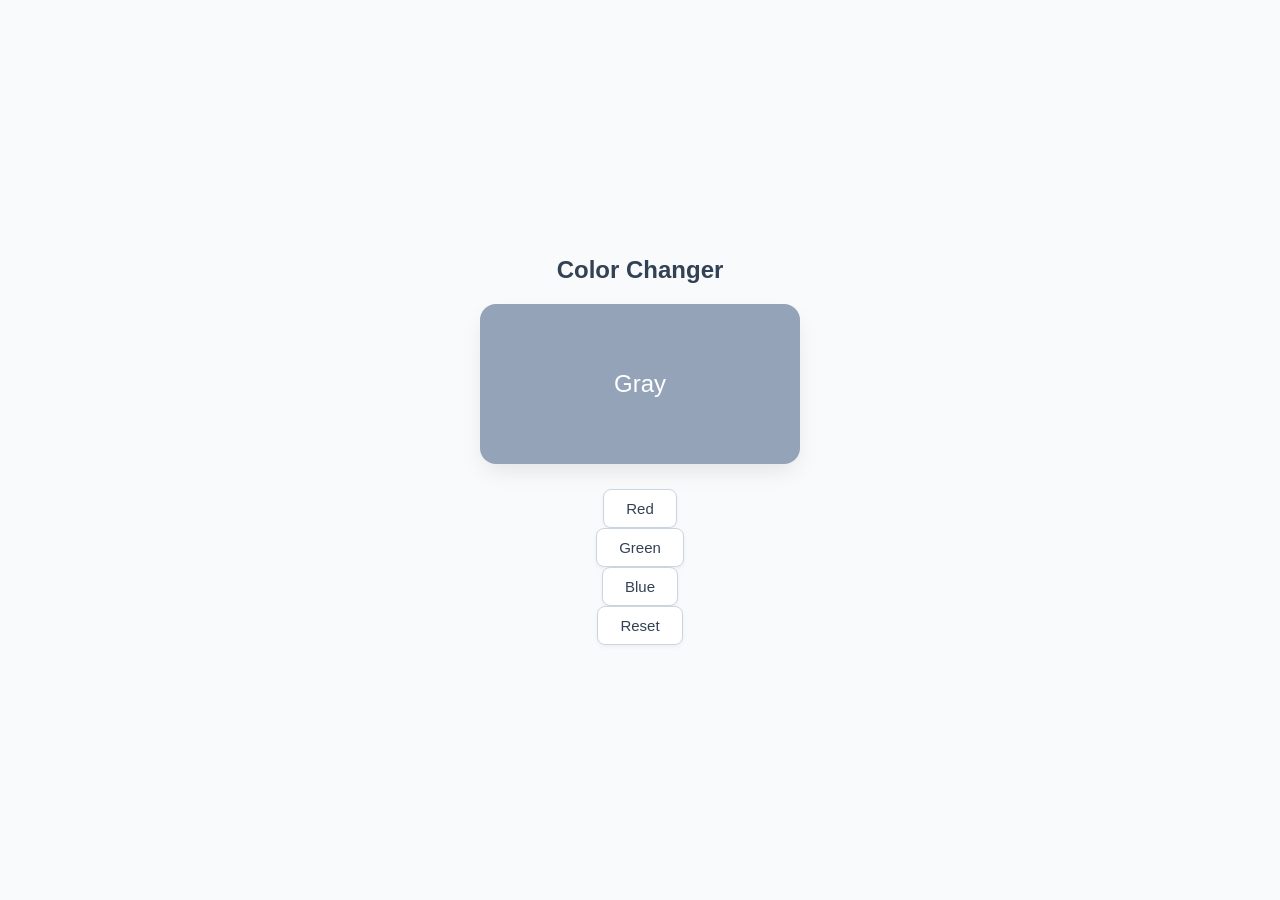
<file: task-1/index.html>
<!DOCTYPE html>
<html lang="az">
<head>
    <meta charset="UTF-8">
    <meta name="viewport" content="width=device-width, initial-scale=1.0">
    <title>Color Changer</title>
    <link rel="stylesheet" href="style.css">
</head>
<body>
    <h2>Color Changer</h2>
    <div id="colorBox">Gray</div>

    <button id="redBtn">Red</button>
    <button id="greenBtn">Green</button>
    <button id="blueBtn">Blue</button>
    <button id="resetBtn">Reset</button>

    <script src="script.js"></script>
</body>
</html>
</file>
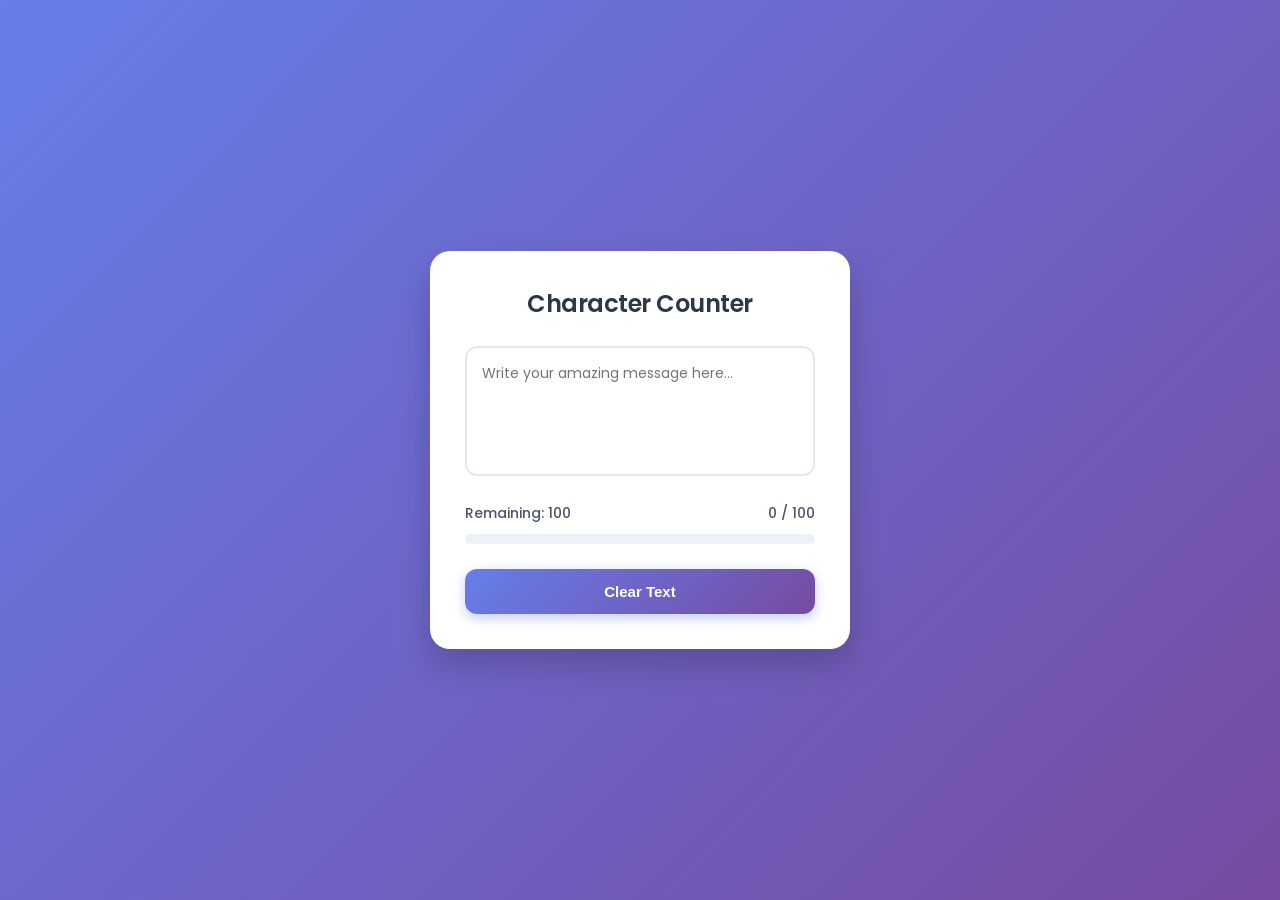
<file: task-2/index.html>
<!DOCTYPE html>
<html lang="az">
<head>
    <meta charset="UTF-8">
    <meta name="viewport" content="width=device-width, initial-scale=1.0">
    <title>Modern Character Counter</title>
    <link rel="stylesheet" href="style.css">
    <!-- Google Fonts - Poppins -->
    <link href="https://fonts.googleapis.com/css2?family=Poppins:wght@400;500;600&display=swap" rel="stylesheet">
</head>
<body>
    <div class="card">
        <div class="header">
            <h2>Character Counter</h2>
        </div>
        
        <div class="textarea-wrapper">
            <textarea id="message" maxlength="100" placeholder="Write your amazing message here..."></textarea>
        </div>

        <div class="stats-container">
            <span id="remaining">Remaining: 100</span>
            <span id="counter">0 / 100</span>
        </div>

        <div class="progress-bar-container">
            <div id="progressBar"></div>
        </div>

        <button id="clearBtn">Clear Text</button>
    </div>

    <script src="script.js"></script>
</body>
</html>
</file>
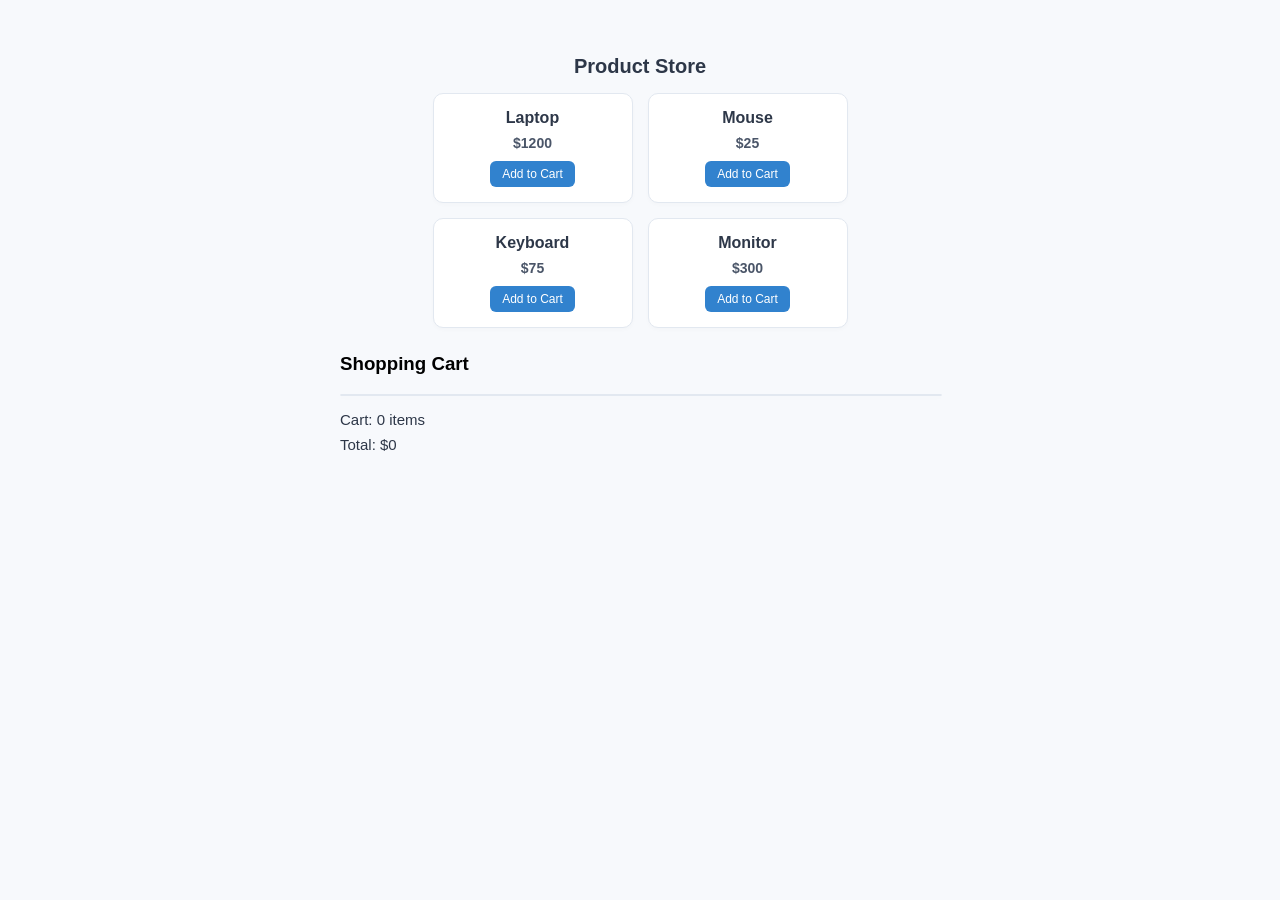
<file: task-3/index.html>
<!DOCTYPE html>
<html lang="az">
<head>
    <meta charset="UTF-8">
    <meta name="viewport" content="width=device-width, initial-scale=1.0">
    <title>Product Store</title>
    <link rel="stylesheet" href="style.css">
</head>
<body>
    <h2>Product Store</h2>
    <div id="productContainer"></div>
    <h3>Shopping Cart</h3>
    <ul id="cartList"></ul>
    <p id="cartCount">Cart: 0 items</p>
    <p id="totalPrice">Total: $0</p>
    <script src="script.js"></script>
</body>
</html>
</file>
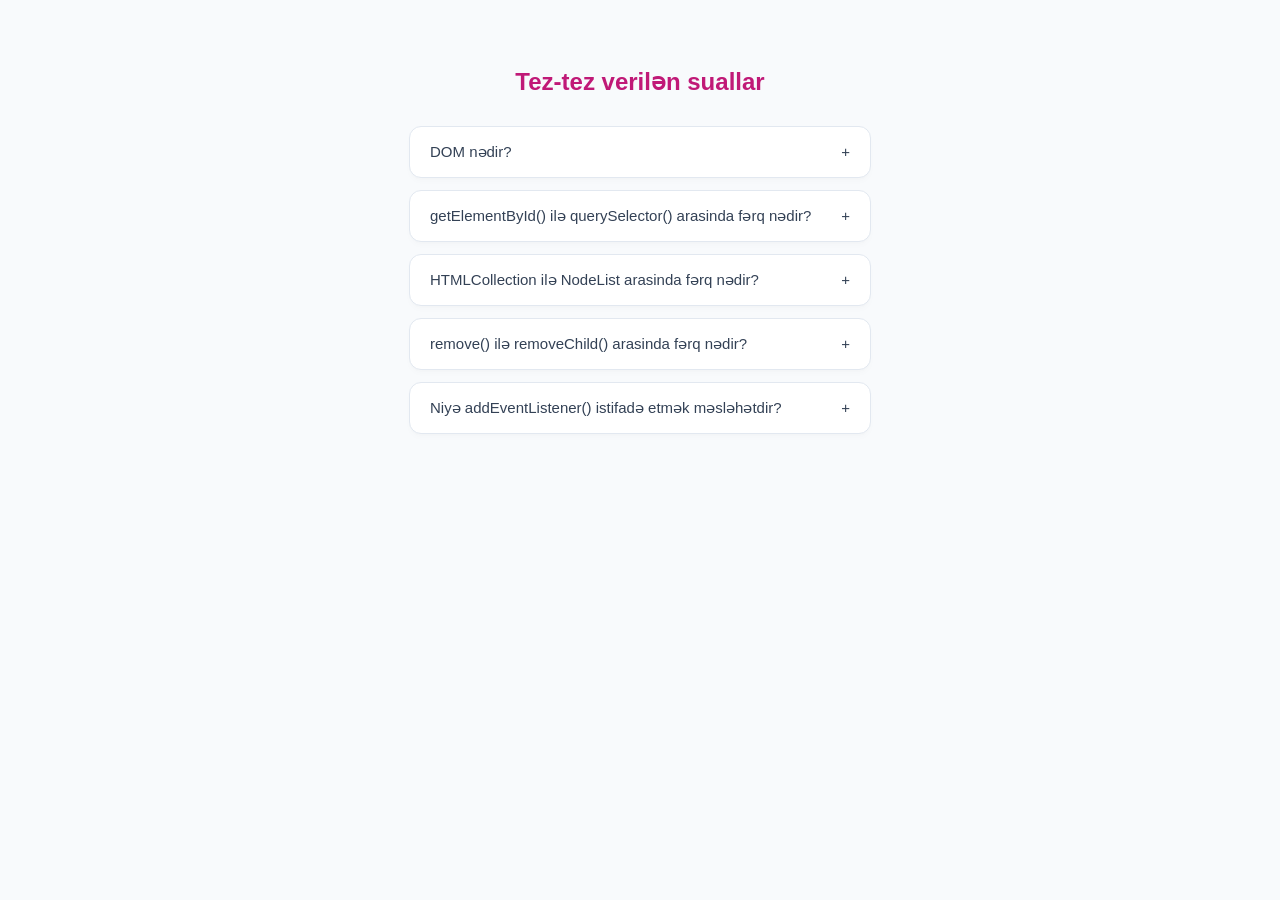
<file: task-4/index.html>
<!DOCTYPE html>
<html lang="az">
<head>
    <meta charset="UTF-8">
    <meta name="viewport" content="width=device-width, initial-scale=1.0">
    <title>FAQ</title>
    <link rel="stylesheet" href="style.css">
</head>
<body>
    <h2>Tez-tez verilən suallar</h2>

    <div class="faq-item">
        <button class="faq-question">DOM nədir? <span>+</span></button>
        <p class="faq-answer">DOM (Document Object Model) HTML sənədinin brauzer tərəfindən obyektlər ağaci şəklində təqdim olunmasidir. JavaScript bu ağac vasitəsilə HTML elementlərini seçir, dəyişdirir, yaradir və silir.</p>
    </div>

    <div class="faq-item">
        <button class="faq-question">getElementById() ilə querySelector() arasinda fərq nədir? <span>+</span></button>
        <p class="faq-answer">getElementById() elementi yaliz id atributuna görə seçir. querySelector() isə istənilən CSS selektoru ilə işləyir və uyğun gələn ilk elementi qaytarir.</p>
    </div>

    <div class="faq-item">
        <button class="faq-question">HTMLCollection ilə NodeList arasinda fərq nədir? <span>+</span></button>
        <p class="faq-answer">HTMLCollection live-dir, yəni DOM dəyişəndə avtomatik yenilənir. querySelectorAll() ilə gələn NodeList isə static-dir və sonradan dəyişmir. NodeList üzərində birbaşa forEach() işlədə bilərik.</p>
    </div>

    <div class="faq-item">
        <button class="faq-question">remove() ilə removeChild() arasinda fərq nədir? <span>+</span></button>
        <p class="faq-answer">remove() birbaşa elementin özü üzərində çağirilir və onu silir. removeChild() isə parent elementin üzərində çagirilir və göstərilən child elementi silir.</p>
    </div>

    <div class="faq-item">
        <button class="faq-question">Niyə addEventListener() istifadə etmək məsləhətdir? <span>+</span></button>
        <p class="faq-answer">Eyni elementə eyni hadisə üçün bir neçə handler əlavə etməyə imkan verir. onclick property-si isə yeni funksiya təyin ediləndə əvvəlkini əvəz edir. Real layihələrdə əsasən addEventListener() işlədilir.</p>
    </div>

    <script src="script.js"></script>
</body>
</html>
</file>
<file: task-1/style.css>
* {
    box-sizing: border-box;
    margin: 0;
    padding: 0;
}
body {
    font-family: 'Segoe UI', Tahoma, Geneva, Verdana, sans-serif;
    background-color: #f8fafc;
    color: #1e293b;
    height: 100vh;
    display: flex;
    flex-direction: column;
    align-items: center;
    justify-content: center;
}

h2 {
    margin-bottom: 20px;
    font-weight: 600;
    color: #334155;
}

#colorBox {
    width: 320px;
    height: 160px;
    background-color: #94a3b8; 
    color: #ffffff;
    display: flex;
    align-items: center;
    justify-content: center;
    font-size: 24px;
    font-weight: 500;
    border-radius: 16px;
    box-shadow: 0 10px 25px -5px rgba(0, 0, 0, 0.1);
    margin-bottom: 25px;
    transition: background-color 0.4s ease, transform 0.2s ease;
}

#colorBox:hover {
    transform: translateY(-2px);
}

button {
    background-color: #ffffff;
    color: #334155;
    border: 1px solid #cbd5e1;
    padding: 10px 22px;
    margin: 0 6px;
    font-size: 15px;
    font-weight: 500;
    border-radius: 8px;
    cursor: pointer;
    box-shadow: 0 2px 4px rgba(0, 0, 0, 0.05);
    transition: all 0.2s ease-in-out;
}

button:hover {
    background-color: #f1f5f9;
    border-color: #94a3b8;
    color: #0f172a;
    transform: translateY(-2px);
    box-shadow: 0 4px 6px rgba(0, 0, 0, 0.08);
}

button:active {
    transform: translateY(0);
}
</file>
<file: task-2/style.css>
* {
    box-sizing: border-box;
    margin: 0;
    padding: 0;
}

body {
    font-family: 'Poppins', sans-serif;
    background: linear-gradient(135deg, #667eea 0%, #764ba2 100%);
    height: 100vh;
    display: flex;
    justify-content: center;
    align-items: center;
}

.card {
    background: #ffffff;
    width: 420px;
    padding: 35px;
    border-radius: 20px;
    box-shadow: 0 15px 35px rgba(0, 0, 0, 0.2);
    animation: fadeIn 0.5s ease-out;
}

@keyframes fadeIn {
    from { opacity: 0; transform: translateY(20px); }
    to { opacity: 1; transform: translateY(0); }
}

.header {
    text-align: center;
    margin-bottom: 25px;
}

.header h2 {
    color: #2d3748;
    font-size: 24px;
    font-weight: 600;
    letter-spacing: -0.5px;
}

.subtitle {
    color: #718096;
    font-size: 13px;
    margin-top: 5px;
}

textarea {
    width: 100%;
    height: 130px;
    padding: 15px;
    border: 2px solid #e2e8f0;
    border-radius: 12px;
    font-family: inherit;
    font-size: 14px;
    color: #2d3748;
    resize: none;
    outline: none;
    transition: all 0.3s ease;
}

textarea:focus {
    border-color: #667eea;
    box-shadow: 0 0 0 4px rgba(102, 126, 234, 0.15);
}

.stats-container {
    display: flex;
    justify-content: space-between;
    margin: 20px 0 10px 0;
    font-size: 14px;
    font-weight: 500;
    color: #4a5568;
}

.progress-bar-container {
    width: 100%;
    height: 10px;
    background-color: #edf2f7;
    border-radius: 5px;
    overflow: hidden;
    margin-bottom: 25px;
}

#progressBar {
    width: 0%;
    height: 100%;
    background: linear-gradient(90deg, #667eea, #764ba2);
    border-radius: 5px;
    transition: width 0.15s ease, background 0.3s ease;
}

.warning {
    color: #f6ad55 !important;
}

.danger {
    color: #f56565 !important;
}

button {
    width: 100%;
    padding: 14px;
    background: linear-gradient(135deg, #667eea 0%, #764ba2 100%);
    color: white;
    border: none;
    border-radius: 12px;
    font-size: 15px;
    font-weight: 600;
    cursor: pointer;
    transition: transform 0.1s ease, box-shadow 0.2s ease;
    box-shadow: 0 4px 12px rgba(102, 126, 234, 0.4);
}

button:hover {
    opacity: 0.95;
    box-shadow: 0 6px 16px rgba(102, 126, 234, 0.6);
}

button:active {
    transform: scale(0.98);
}

#progressBar.warning {
    background: #f6ad55;
}

#progressBar.danger {
    background: #f56565;
}
</file>
<file: task-3/style.css>
body {
    font-family: Arial, sans-serif;
    background-color: #f7f9fc;
    margin: 0;
    padding: 30px;
    max-width: 600px;
    margin-left: auto;
    margin-right: auto;
}

h2 {
    font-size: 20px;
    color: #2d3748;
    margin-bottom: 15px;
    margin-top: 25px;
    text-align: center;
}

#productContainer {
    display: grid;
    grid-template-columns: repeat(2, 200px);
    gap: 15px;
    margin-bottom: 25px;
    justify-content: center;
}

.card {
    background-color: #ffffff;
    border: 1px solid #e2e8f0;
    border-radius: 10px;
    padding: 15px;
    text-align: center;
    box-shadow: 0 2px 4px rgba(0, 0, 0, 0.02);
}

.card h3 {
    font-size: 16px;
    margin: 0 0 5px;
    color: #2d3748;
}

.card p {
    font-size: 14px;
    font-weight: bold;
    color: #4a5568;
    margin-bottom: 10px;
}

.card button {
    background-color: #3182ce;
    color: white;
    border: none;
    padding: 6px 12px;
    border-radius: 6px;
    cursor: pointer;
    font-size: 12px;
}

.card button:hover {
    background-color: #2b6cb0;
}

#cartList {
    list-style: none;
    padding: 0;
    width: 100%;
    background-color: #ffffff;
    border: 1px solid #e2e8f0;
    border-radius: 10px;
    overflow: hidden;
    margin-bottom: 15px;
    box-shadow: 0 2px 4px rgba(0, 0, 0, 0.02);
}

#cartList li {
    display: flex;
    justify-content: space-between;
    align-items: center;
    padding: 10px 15px;
    border-bottom: 1px solid #edf2f7;
    font-size: 14px;
    color: #2d3748;
}

#cartList li:last-child {
    border-bottom: none;
}

#cartList button {
    background-color: #e53e3e;
    color: white;
    border: none;
    padding: 4px 8px;
    border-radius: 4px;
    cursor: pointer;
    font-size: 12px;
}

#cartList button:hover {
    background-color: #c53030;
}

p {
    color: #2d3748;
    font-size: 15px;
    margin: 8px 0;
}
</file>
<file: task-4/style.css>
body {
    font-family: 'Segoe UI', Tahoma, Geneva, Verdana, sans-serif;
    background-color: #f8fafc;
    color: #1e293b;
    padding: 40px 20px;
}

h2 {
    text-align: center;
    font-size: 24px;
    font-weight: 600;
    color: #c01977;
    margin-bottom: 30px;
}

.faq-item {
    width: 460px;
    margin: 0 auto 12px;
    background: #ffffff;
    border: 1px solid #e2e8f0;
    border-radius: 12px;
    overflow: hidden;
    box-shadow: 0 4px 6px -1px rgba(0, 0, 0, 0.02), 0 2px 4px -2px rgba(0, 0, 0, 0.02);
    transition: all 0.2s ease;
}

.faq-item:hover {
    border-color: #cbd5e1;
}

.faq-question {
    width: 100%;
    display: flex;
    justify-content: space-between;
    align-items: center;
    padding: 16px 20px;
    font-size: 15px;
    font-weight: 500;
    color: #334155;
    cursor: pointer;
    border: none;
    background: transparent;
    text-align: left;
    transition: background-color 0.2s ease;
}

.faq-question:hover {
    background-color: #f8fafc;
}

.faq-question.active {
    background: #fdf2f8;
    color: #e50d8b;
    font-weight: 600;
}

.faq-answer {
    margin: 0;
    padding: 0 20px;
    max-height: 0;
    overflow: hidden;
    font-size: 14px;
    color: #475569; 
    line-height: 1.5;
    background-color: #ffffff;
    transition: max-height 0.3s ease, padding 0.3s ease;
}

.faq-answer.show {
    max-height: 200px;
    padding: 0 20px 16px 20px;
}
</file>
